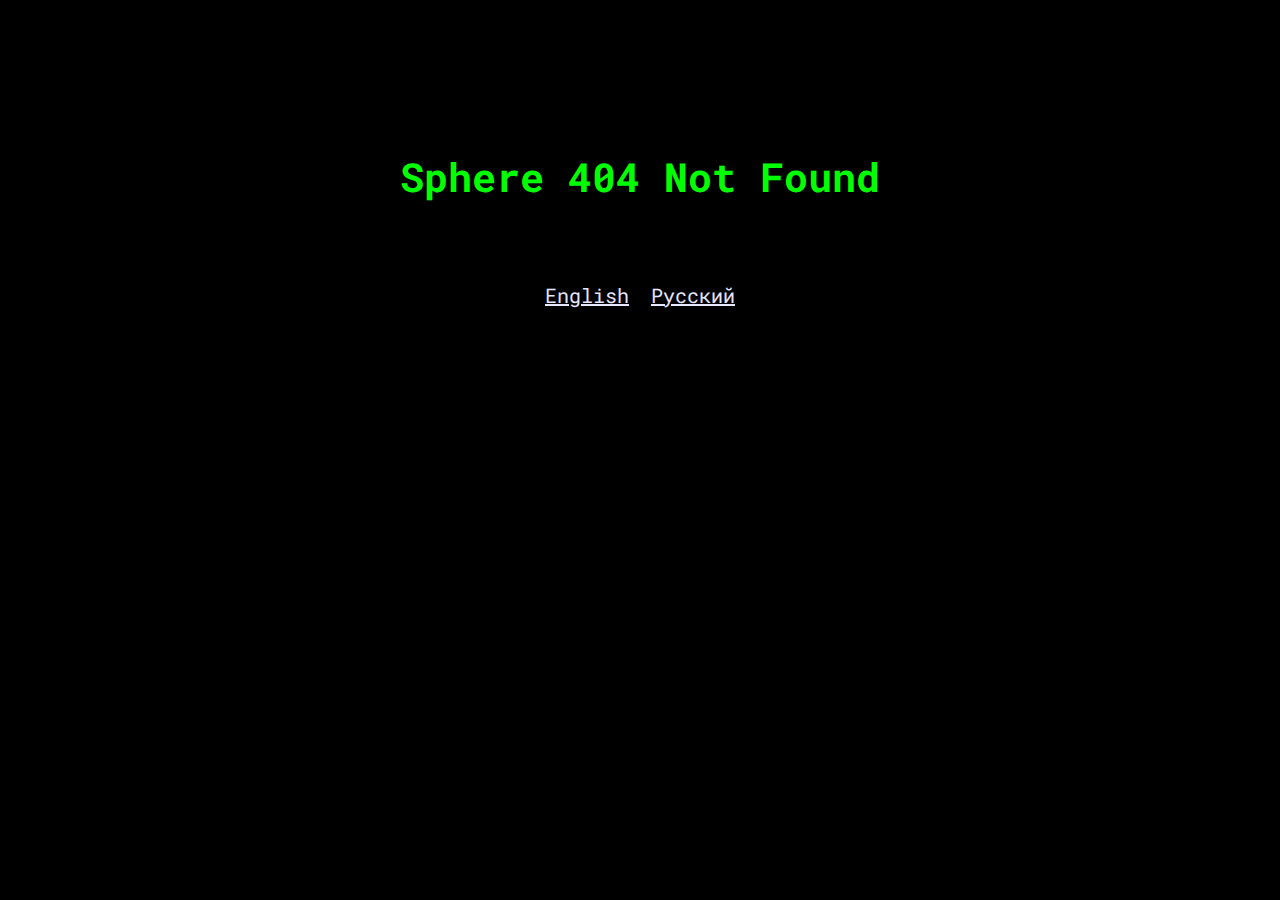
<file: index.html>
<!DOCTYPE html>
<html lang="en">
<head>
  <meta charset="UTF-8">
  <meta name="viewport" content="width=device-width, initial-scale=1.0">
  <link rel="stylesheet" type="text/css" href="/styles.css">
  <link rel="icon"
      type="image/png"
      href="/icon.png">
  <title>Sphere 404 Not Found</title>
</head>
<body>

  <h1 style="text-align: center; color:Lime; margin-top: 150px;">Sphere 404 Not Found</h1>
  <br/>
  <br/>
<div style="text-align: center;">
  <a href="Eng/Questions/index.html" style="padding: 0px 10px 0px 0px">English</a>
  <a href="Rus/Questions/index.html">Русский</a>
</div>



</body>
</html>
</file>
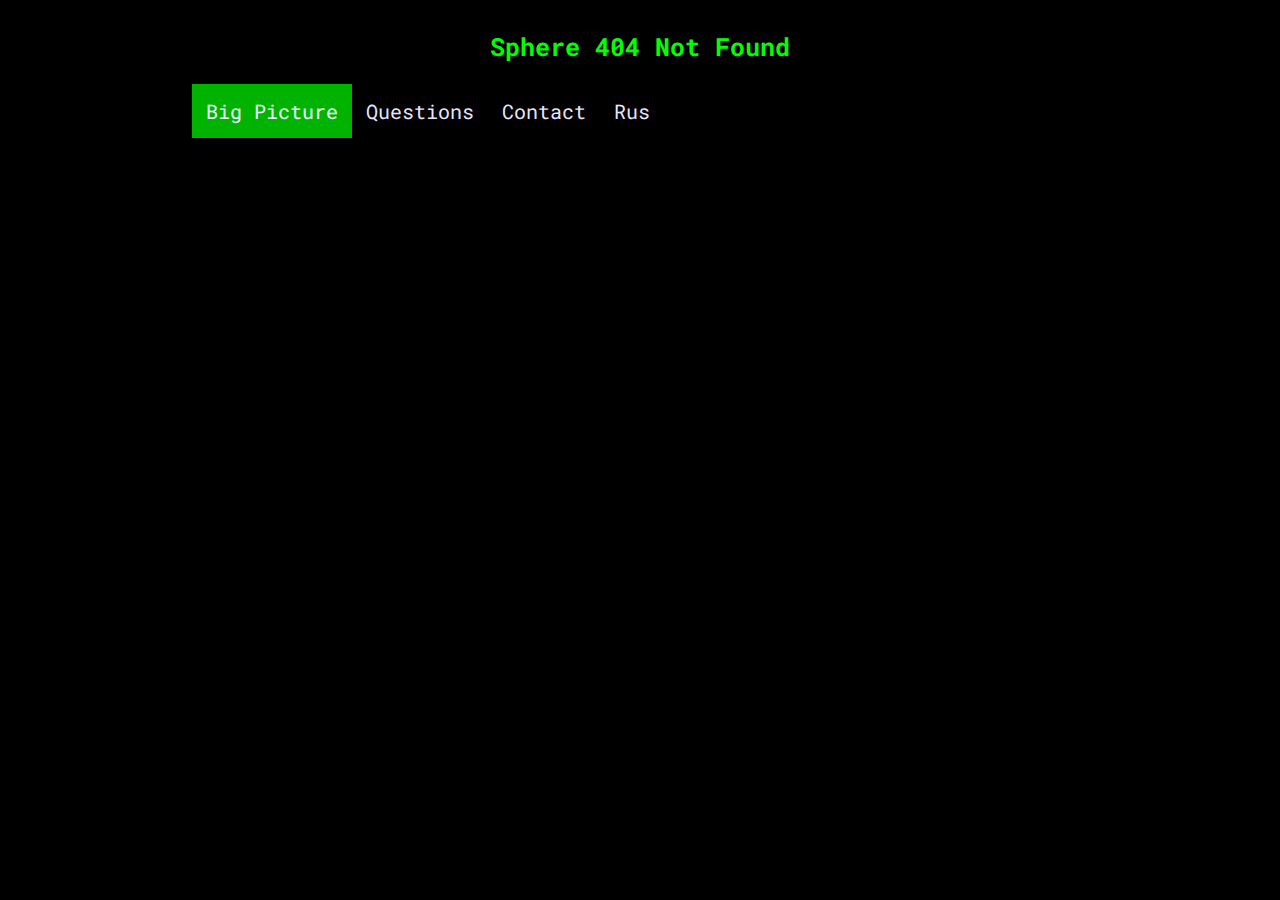
<file: Eng/index.html>
<!DOCTYPE html>
<html lang="en">
<head>
  <meta charset="UTF-8">
  <meta name="viewport" content="width=device-width, initial-scale=1.0">
  <link rel="stylesheet" type="text/css" href="/styles.css">
  <link rel="icon"
      type="image/png"
      href="/icon.png">
  <title>Big Picture</title>
</head>
<body>
<h2 style="text-align: center; color:Lime; margin-top: 30px;">Sphere 404 Not Found</h2>
  <div class="topnav">
   <a class="active" href="/Eng/index.html">Big Picture</a>
   <a href="/Eng/Questions/index.html">Questions</a>
   <a href="/Eng/Contact/index.html">Contact</a>
   <a href="/Rus/index.html">Rus</a>
  </div>


</body>
</html>
</file>
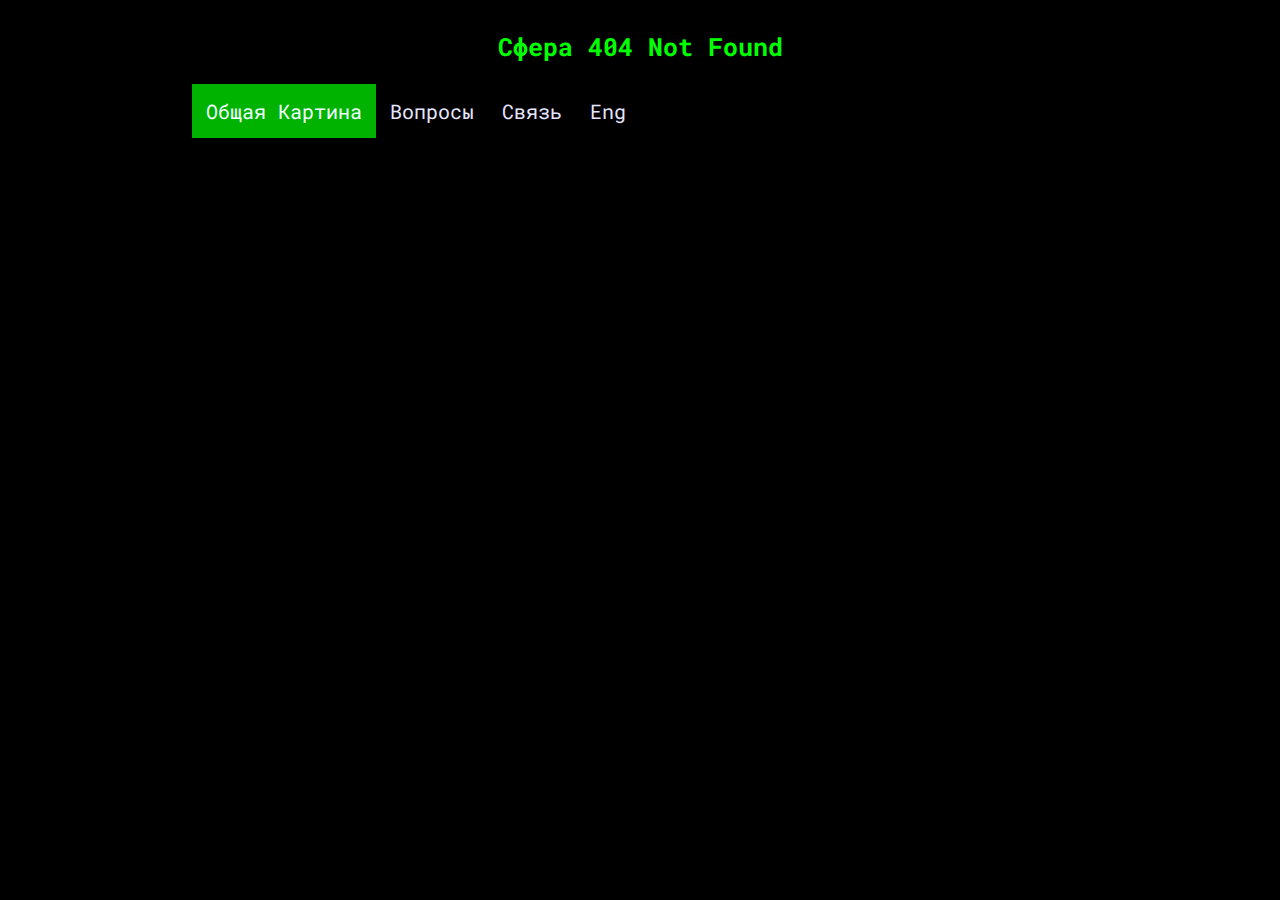
<file: Rus/index.html>
<!DOCTYPE html>
<html lang="ru">
<head>
  <meta charset="UTF-8">
  <meta name="viewport" content="width=device-width, initial-scale=1.0">
  <link rel="stylesheet" type="text/css" href="/styles.css">
  <link rel="icon"
      type="image/png"
      href="/icon.png">
  <title>Общая Картина</title>
</head>
<body>
<h2 style="text-align: center; color:Lime; margin-top: 30px;">Сфера 404 Not Found</h2>
    <div class="topnav">
     <a class="active" href="/Rus/index.html">Общая Картина</a>
     <a href="/Rus/Questions/index.html">Вопросы</a>
     <a href="/Rus/Contact/index.html">Связь</a>
     <a href="/Eng/index.html">Eng</a>
    </div>
</body>
</html>
</file>
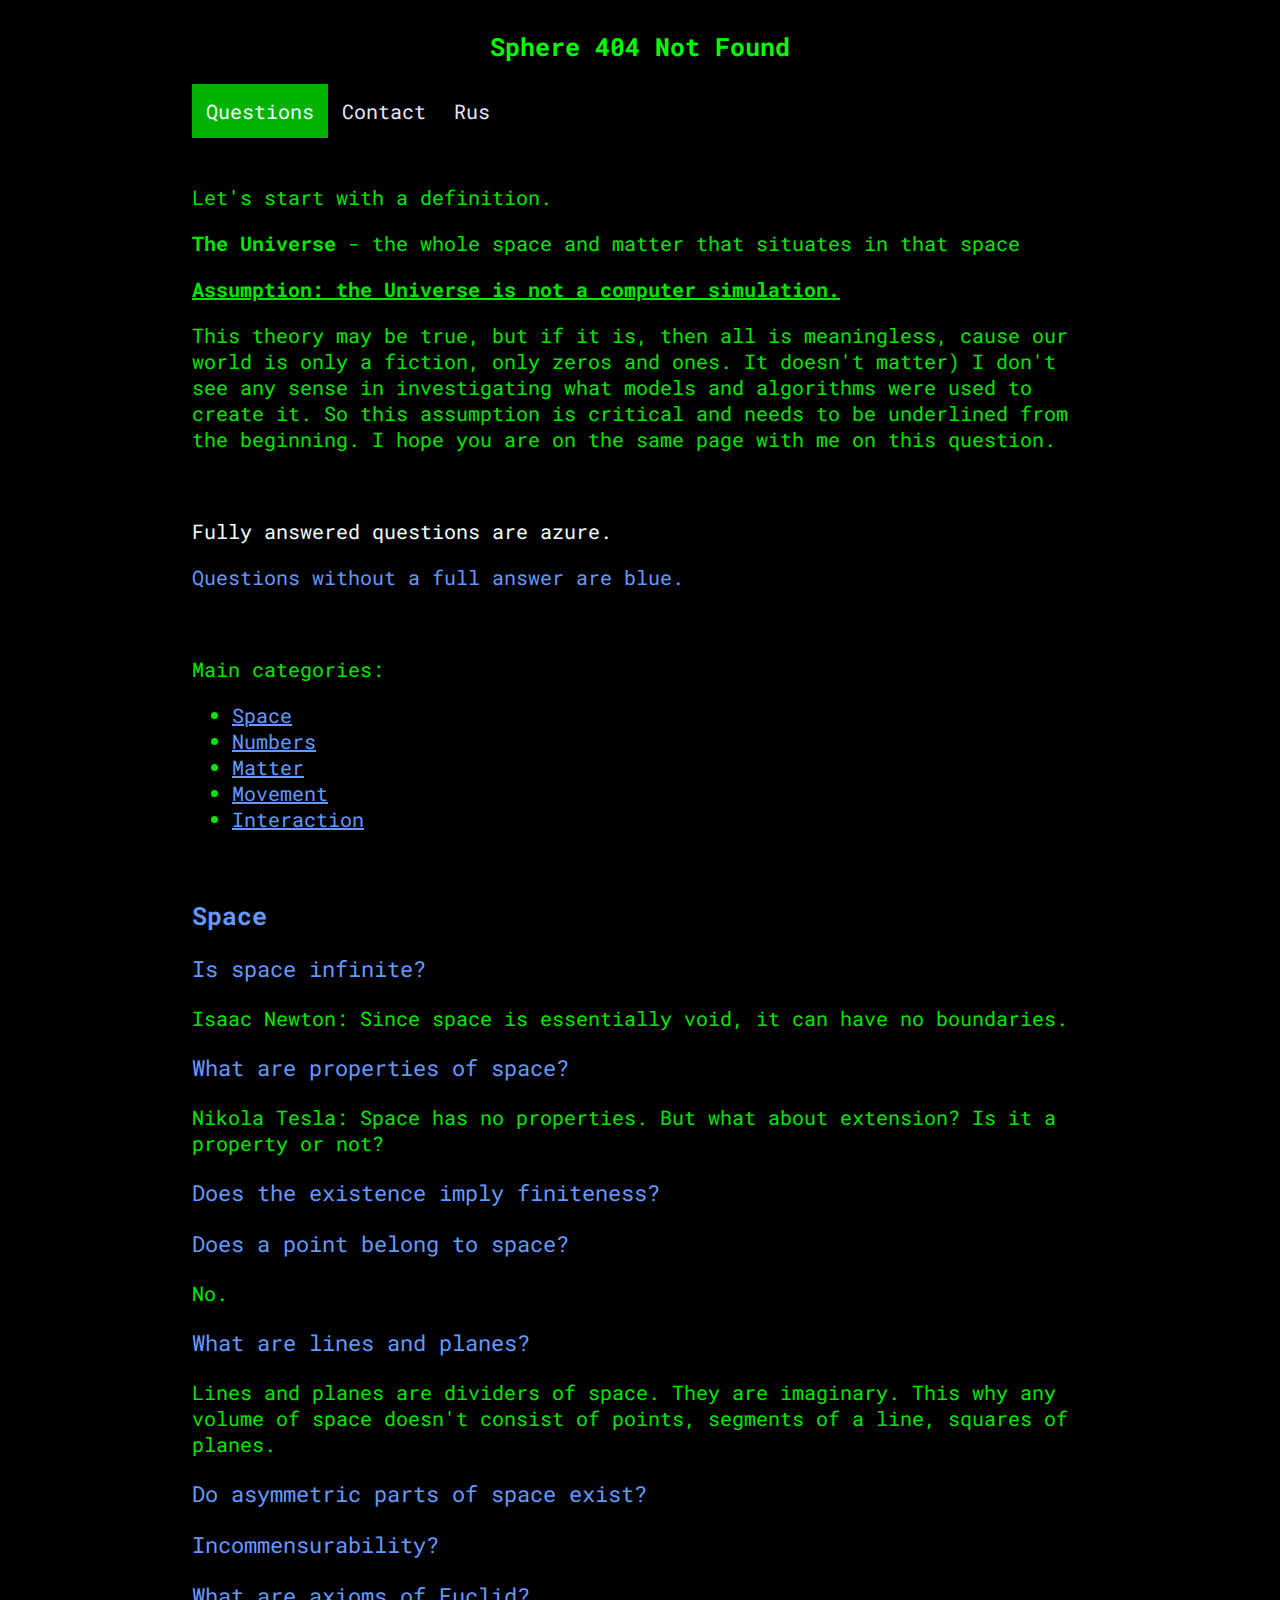
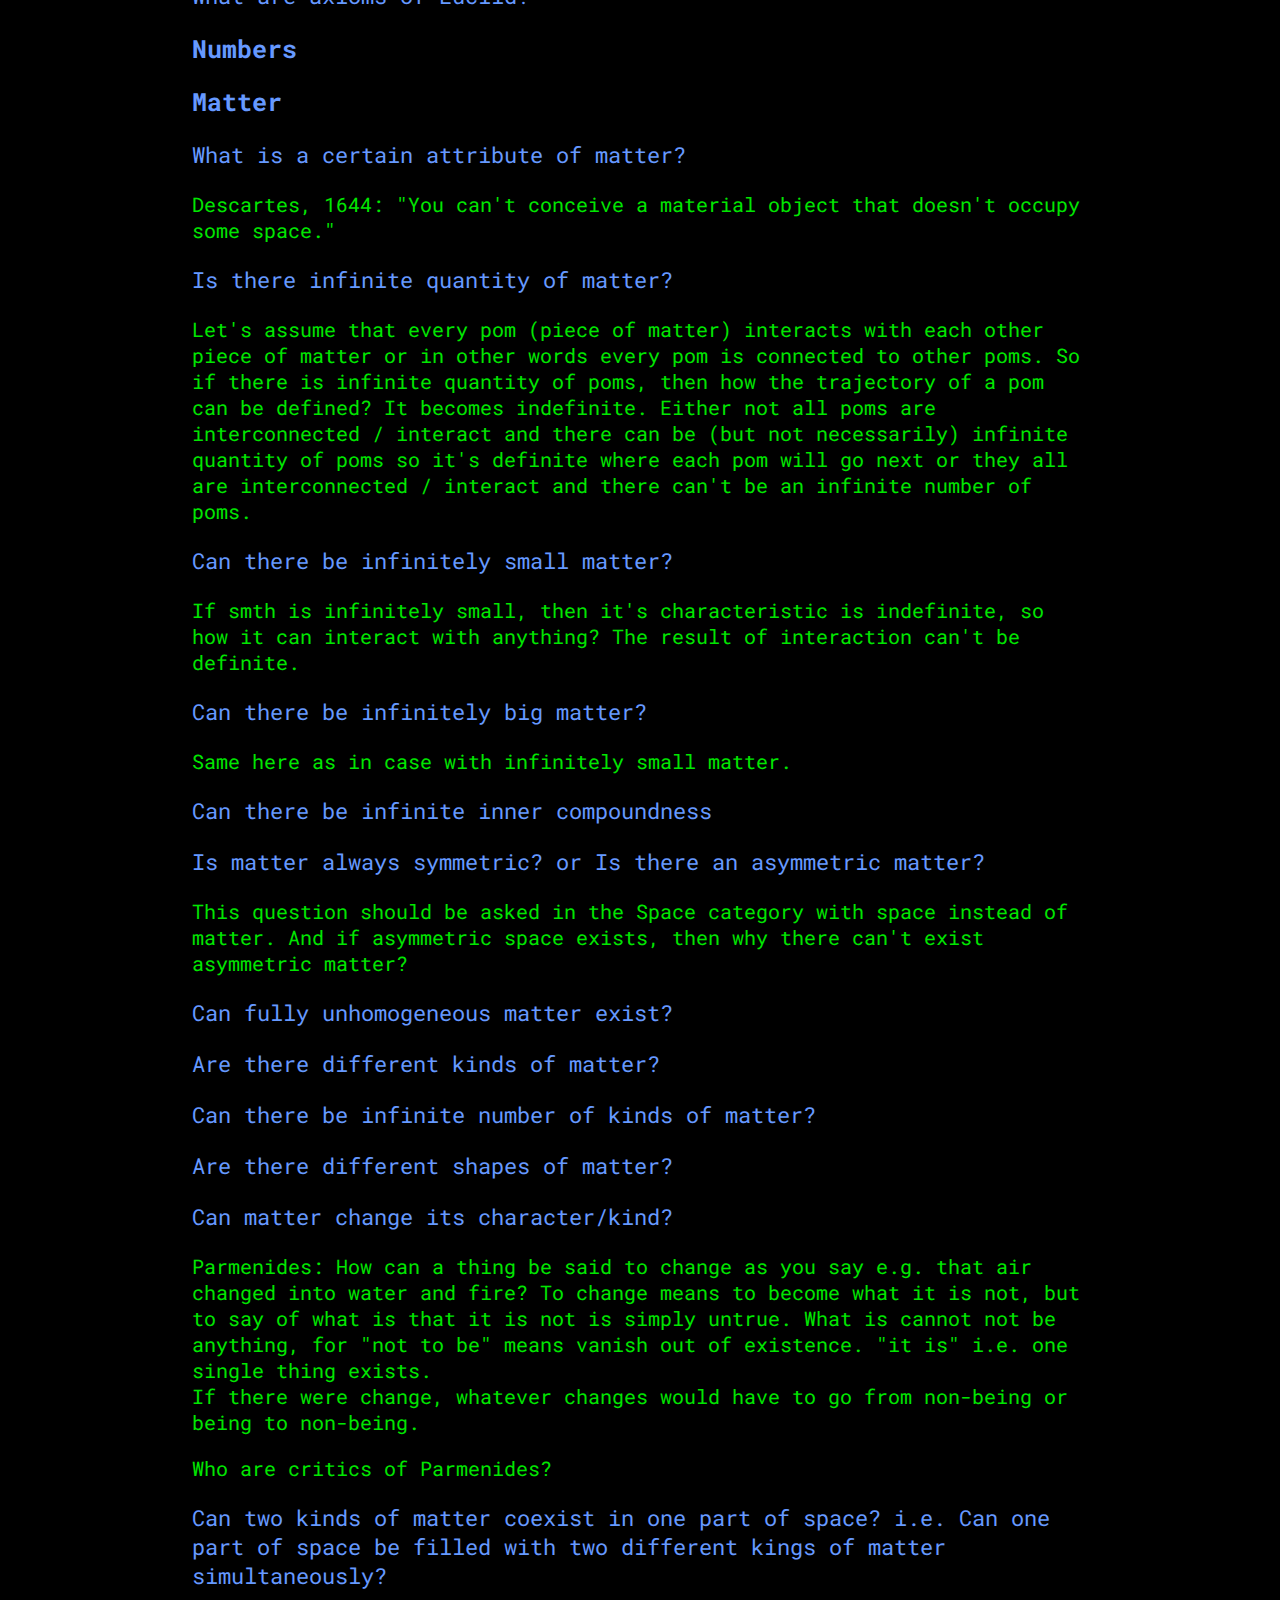
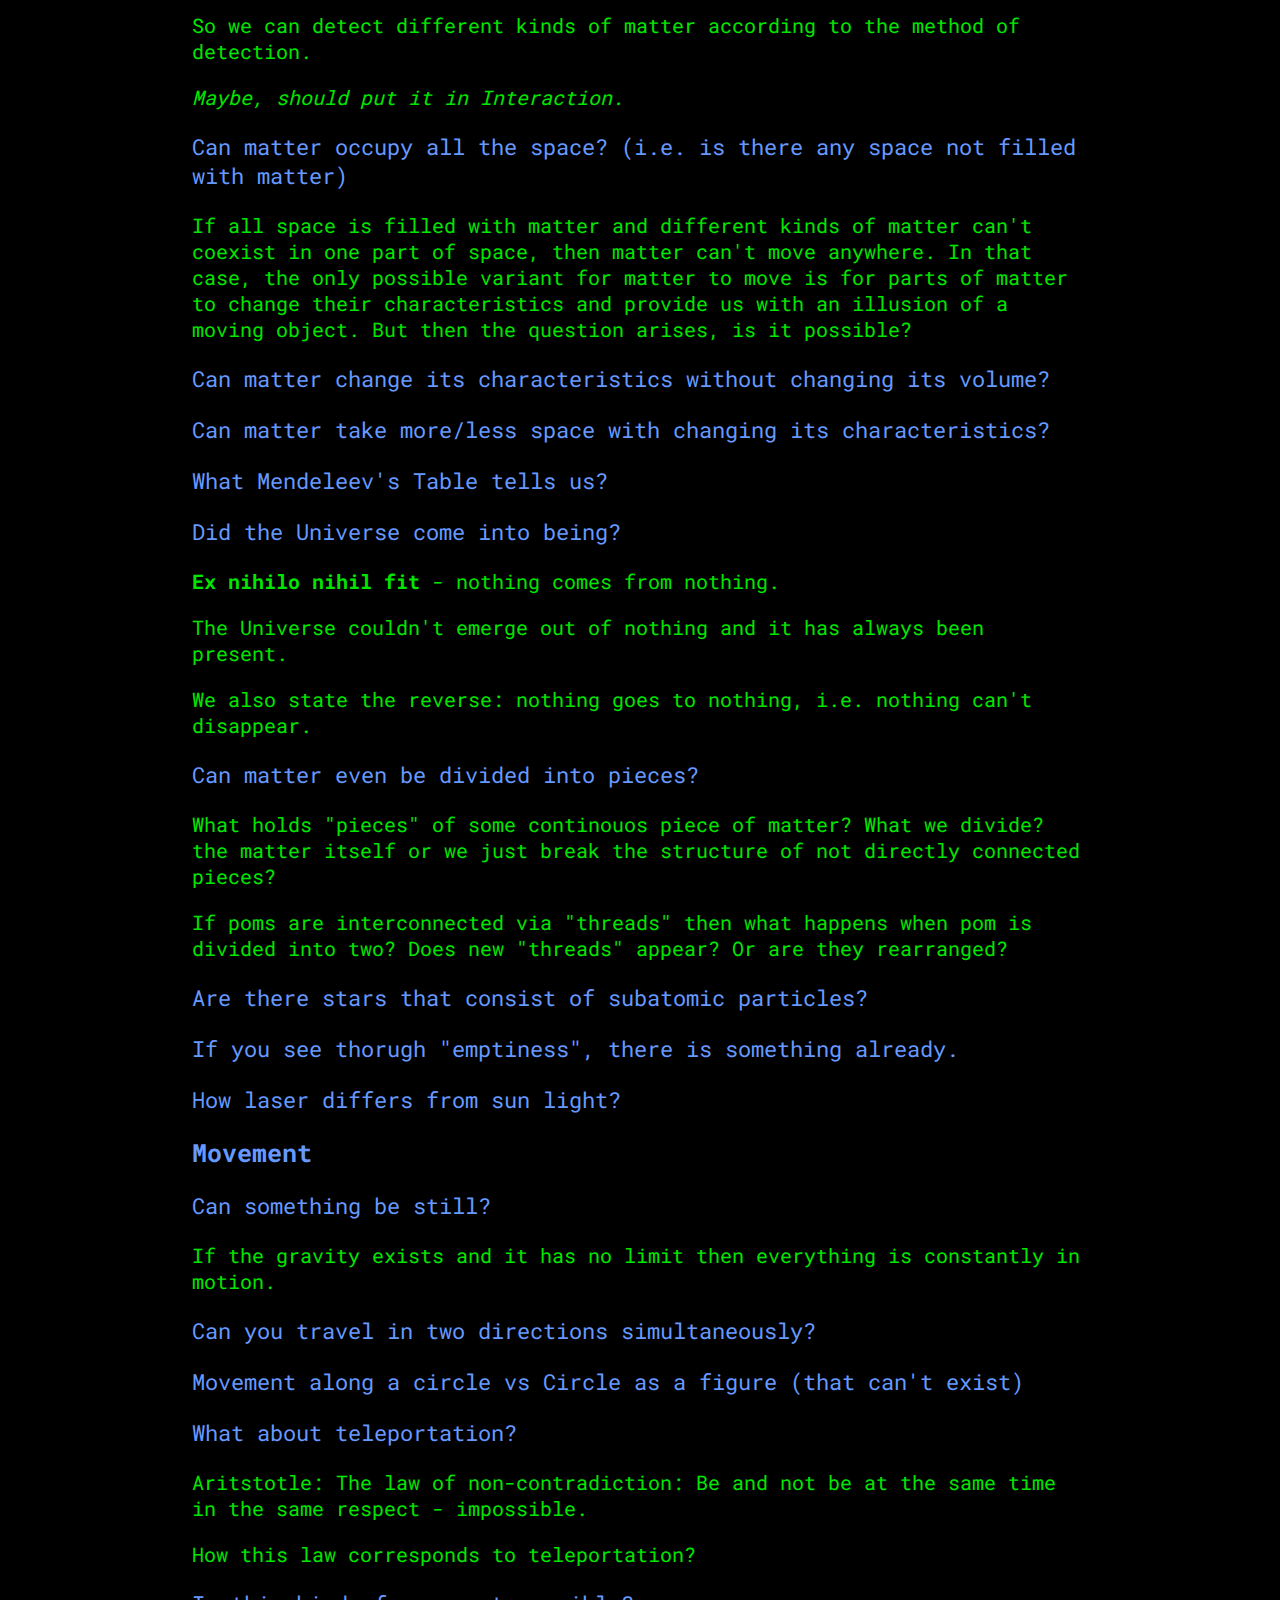
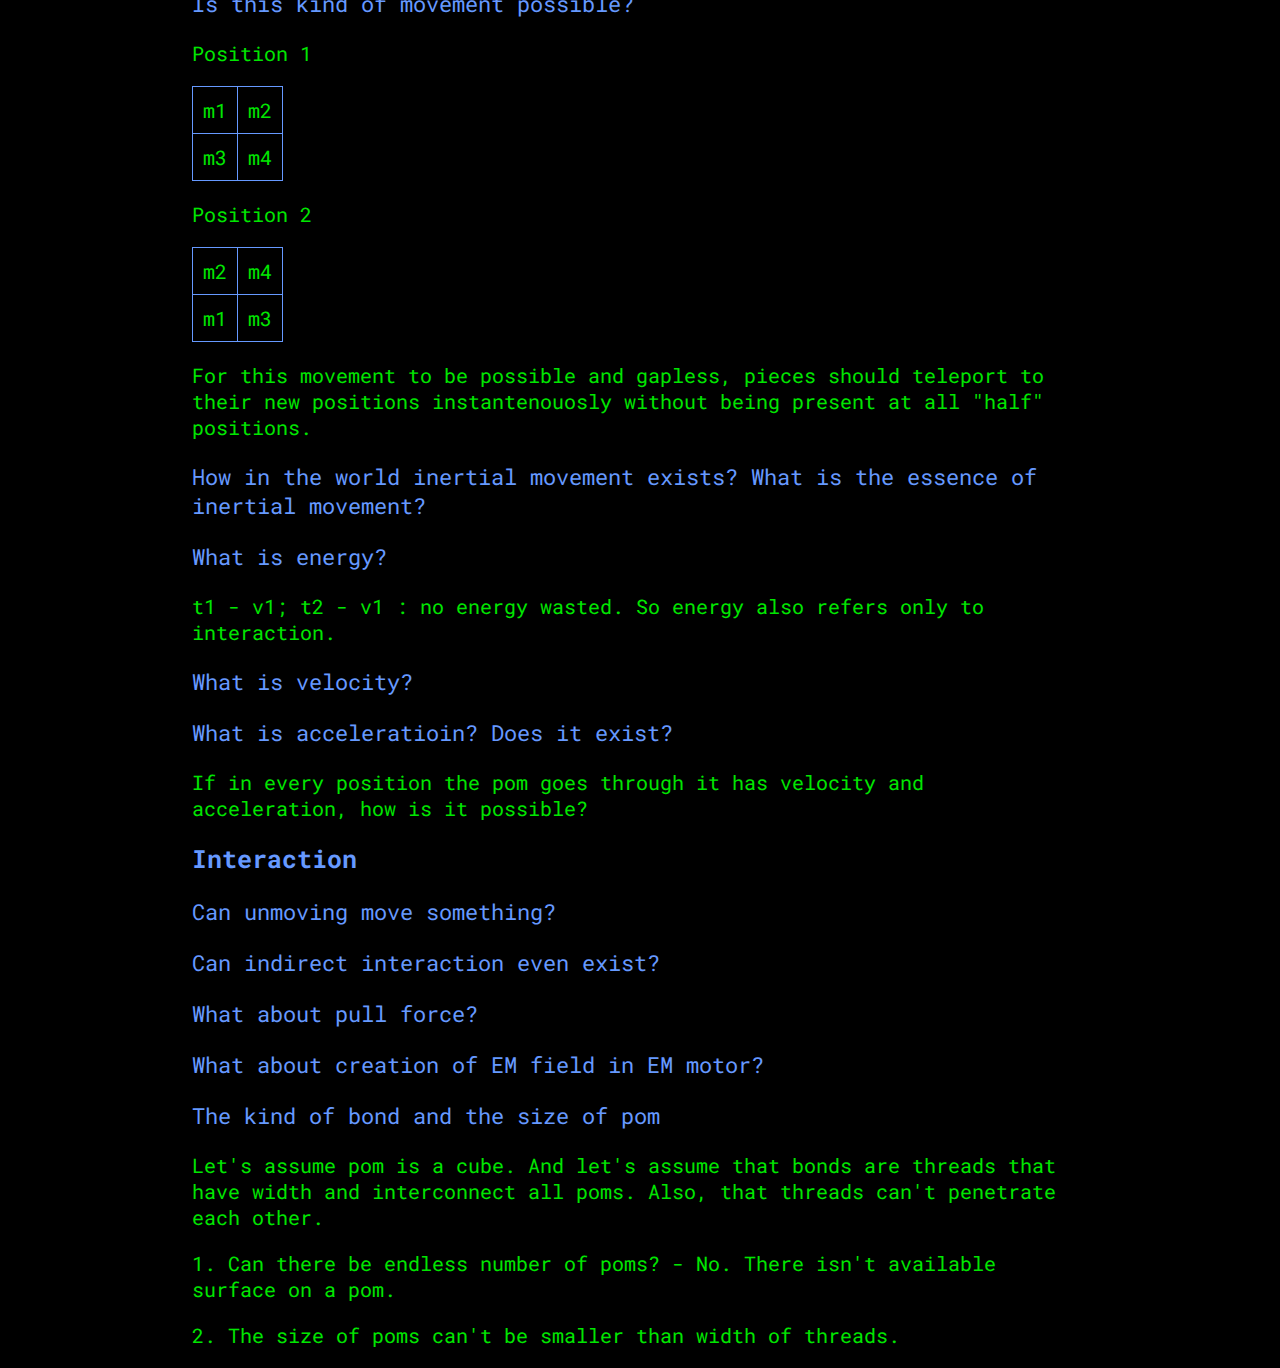
<file: Eng/Questions/index.html>
<!DOCTYPE html>
<html lang="en">
<head>
  <meta charset="UTF-8">
  <meta name="viewport" content="width=device-width, initial-scale=1.0">
  <link rel="stylesheet" type="text/css" href="/styles.css">
  <link rel="icon"
      type="image/png"
      href="/icon.png">
  <title>Questions</title>
</head>
<body>
<h2 style="text-align: center; color:Lime; margin-top: 30px;">Sphere 404 Not Found</h2>
  <div class="topnav">
   <a href="/Eng/index.html" style="display: none;">Big Picture</a>
   <a class="active" href="/Eng/Questions/index.html">Questions</a>
   <a href="/Eng/Contact/index.html">Contact</a>
   <a href="/Rus/Questions/index.html">Rus</a>
  </div>
<br/>
<p>Let's start with a definition.</p>

<p><b>The Universe</b> - the whole space and matter that situates in that space</p>

<p><u><b>Assumption: the Universe is not a computer simulation.</b></u></p>
<p>This theory may be true, but if it is, then all is meaningless, cause our world is only a fiction, only zeros and ones. It doesn't matter) I don't see any sense in investigating what models and algorithms were used to create it. So this assumption is critical and needs to be underlined from the beginning. I hope you are on the same page with me on this question.</p>

<br/>

<p style="color: azure;">Fully answered questions are azure.</p>
<p style="color: #6699ff;">Questions without a full answer are blue.</p>

<br/>

<p>Main categories:</p>
<ul>
  <li><a href="#C1" style="color: #6699ff;">Space</a></li>
  <li><a href="#C2" style="color: #6699ff;">Numbers</a></li>
  <li><a href="#C3" style="color: #6699ff;">Matter</a></li>
  <li><a href="#C4" style="color: #6699ff;">Movement</a></li>
  <li><a href="#C5" style="color: #6699ff;">Interaction</a></li>
</ul>

<br/>

<h2 id="C1">Space</h2>

<h3>Is space infinite?</h3>
<p>Isaac Newton: Since space is essentially void, it can have no boundaries.</p>

<h3>What are properties of space?</h3>
<p>Nikola Tesla: Space has no properties. But what about extension? Is it a property or not?</p>

<h3>Does the existence imply finiteness?</h3>

<h3>Does a point belong to space?</h3>
<p>No.</p>

<h3>What are lines and planes?</h3>
<p>Lines and planes are dividers of space. They are imaginary. This why any volume of space doesn't consist of points, segments of a line, squares of planes.</p>

<h3>Do asymmetric parts of space exist?</h3>

<h3>Incommensurability?</h3>

<!-- Even if we can not define the smallest part of space, we can say that any part consists of parts that are cubes. -->

<!-- Infinitely small - Karl Theodor Wilhelm Weierstraß and Augustin Louis Cauchy - Бесконечно малые величины - Коши и Вейерштрассе -->

<!-- Incommensurability of segments 5th century BC -->

<!-- Interesting thing:

1 = 2 = 3 - lengths of segments
infinity left - 1 - infinity right
infinity left - 1 - 2 - infinity right
infinity left - 1 - 2 - 3 - infinity right

- is infinity left > infinity right?
- is infinity left + 1 < 2 + 3 + infinity right?
- can we post a question that infinity left + 1 > infinity left + 1 + 2?

 -->

<!-- page 127 + 163 -->

<h3>What are axioms of Euclid?</h3>

<h2 id="C2">Numbers</h2>

<h2 id="C3">Matter</h2>

<h3>What is a certain attribute of matter?</h3>
<p>Descartes, 1644: "You can't conceive a material object that doesn't occupy some space."</p>

<h3>Is there infinite quantity of matter?</h3>
<p>Let's assume that every pom (piece of matter) interacts with each other piece of matter or in other words every pom is connected to other poms. So if there is infinite quantity of poms, then how the trajectory of a pom can be defined? It becomes indefinite. Either not all poms are interconnected / interact and there can be (but not necessarily) infinite quantity of poms so it's definite where each pom will go next or they all are interconnected / interact and there can't be an infinite number of poms.</p>

<h3>Can there be infinitely small matter?</h3>
<p>If smth is infinitely small, then it's characteristic is indefinite, so how it can interact with anything? The result of interaction can't be definite.</p>

<h3>Can there be infinitely big matter?</h3>
<p>Same here as in case with infinitely small matter. </p>

<h3>Can there be infinite inner compoundness</h3>

<h3>Is matter always symmetric? or Is there an asymmetric matter?</h3>
<p>This question should be asked in the Space category with space instead of matter. And if asymmetric space exists, then why there can't exist asymmetric matter?</p>

<h3>Can fully unhomogeneous matter exist?</h3>

<h3>Are there different kinds of matter?</h3>

<!-- how we can tell different kinds of matter if not by interaction with other matter -->

<h3>Can there be infinite number of kinds of matter?</h3>

<h3>Are there different shapes of matter?</h3>

<h3>Can matter change its character/kind?</h3>
<p>Parmenides: How can a thing be said to change as you say e.g. that air changed into water and fire? To change means to become what it is not, but to say of what is that it is not is simply untrue. What is cannot not be anything, for "not to be" means vanish out of existence. "it is" i.e. one single thing exists.<br/>
If there were change, whatever changes would have to go from non-being or being to non-being.
</p>
<p>Who are critics of Parmenides?</p>

<h3>Can two kinds of matter coexist in one part of space? i.e. Can one part of space be filled with two different kings of matter simultaneously?</h3>
<p>So we can detect different kinds of matter according to the method of detection.</p>
<p><i>Maybe, should put it in Interaction.</i> </p>

<h3>Can matter occupy all the space? (i.e. is there any space not filled with matter)</h3>
<p>If all space is filled with matter and different kinds of matter can't coexist in one part of space, then matter can't move anywhere. In that case, the only possible variant for matter to move is for parts of matter to change their characteristics and provide us with an illusion of a moving object. But then the question arises, is it possible?</p>

<h3>Can matter change its characteristics without changing its volume?</h3>

<h3>Can matter take more/less space with changing its characteristics?</h3>

<h3>What Mendeleev's Table tells us?</h3>

<h3>Did the Universe come into being?</h3>
<p><b>Ex nihilo nihil fit</b> - nothing comes from nothing.</p>
<p>The Universe couldn't emerge out of nothing and it has always been present.</p>
<p>We also state the reverse: nothing goes to nothing, i.e. nothing can't disappear.</p>

<h3>Can matter even be divided into pieces?</h3>
<p>What holds "pieces" of some continouos piece of matter? What we divide? the matter itself or we just break the structure of not directly connected pieces?</p>
<p>If poms are interconnected via "threads" then what happens when pom is divided into two? Does new "threads" appear? Or are they rearranged?</p>


<!--Orders of structure and Fibonacci, golden ratio -->

<h3>Are there stars that consist of subatomic particles?</h3>

<h3>If you see thorugh "emptiness", there is something already.</h3>

<h3>How laser differs from sun light?</h3>

<!-- Balmer Series (also for Hydrogen)-->
<!-- Discretization - Claude Shannon-->

<h2 id="C4">Movement</h2>

<h3>Can something be still?</h3>
<p>If the gravity exists and it has no limit then everything is constantly in motion.</p>

<h3>Can you travel in two directions simultaneously?</h3>

<h3>Movement along a circle vs Circle as a figure (that can't exist)</h3>


<h3>What about teleportation?</h3>
<!-- philosophy of teleportation -->
<p>Aritstotle: The law of non-contradiction: Be and not be at the same time in the same respect - impossible.</p>
<p>How this law corresponds to teleportation?</p>

<h3>Is this kind of movement possible?</h3>
<p>Position 1</p>
<table>
  <tr>
    <td>m1</td>
    <td>m2</td>
  </tr>
  <tr>
    <td>m3</td>
    <td>m4</td>
  </tr>
</table>
<p>Position 2</p>
  <table>
    <tr>
      <td>m2</td>
      <td>m4</td>
    </tr>
    <tr>
      <td>m1</td>
      <td>m3</td>
    </tr>
  </table>
<p>For this movement to be possible and gapless, pieces should teleport to their new positions instantenouosly without being present at all "half" positions.</p>

<h3>How in the world inertial movement exists? What is the essence of inertial movement?</h3>

<h3>What is energy?</h3>
<!-- Who came up with the concept of energy and how it was defined initially?-->
<p>t1 - v1; t2 - v1 : no energy wasted. So energy also refers only to interaction.</p>

<!-- How people crack Zeno's paradoxes? -->

<h3>What is velocity?</h3>

<h3>What is acceleratioin? Does it exist?</h3>
<p>If in every position the pom goes through it has velocity and acceleration, how is it possible?</p>

<!-- What is Lamor Frequency? -->

<h2 id="C5">Interaction</h2>

<!--
<h2>Computation</h2>
<h3>Randomness</h3>

-->

<!-- Double slit experiment -->

<h3>Can unmoving move something?</h3>

<h3>Can indirect interaction even exist?</h3>

<h3>What about pull force?</h3>

<h3>What about creation of EM field in EM motor?</h3>

<h3>The kind of bond and the size of pom</h3>
<p>Let's assume pom is a cube. And let's assume that bonds are threads that have width and interconnect all poms. Also, that threads can't penetrate each other. </p>
<p>1. Can there be endless number of poms? - No. There isn't available surface on a pom.</p>
<p>2. The size of poms can't be smaller than width of threads.</p>

</body>
</html>
</file>
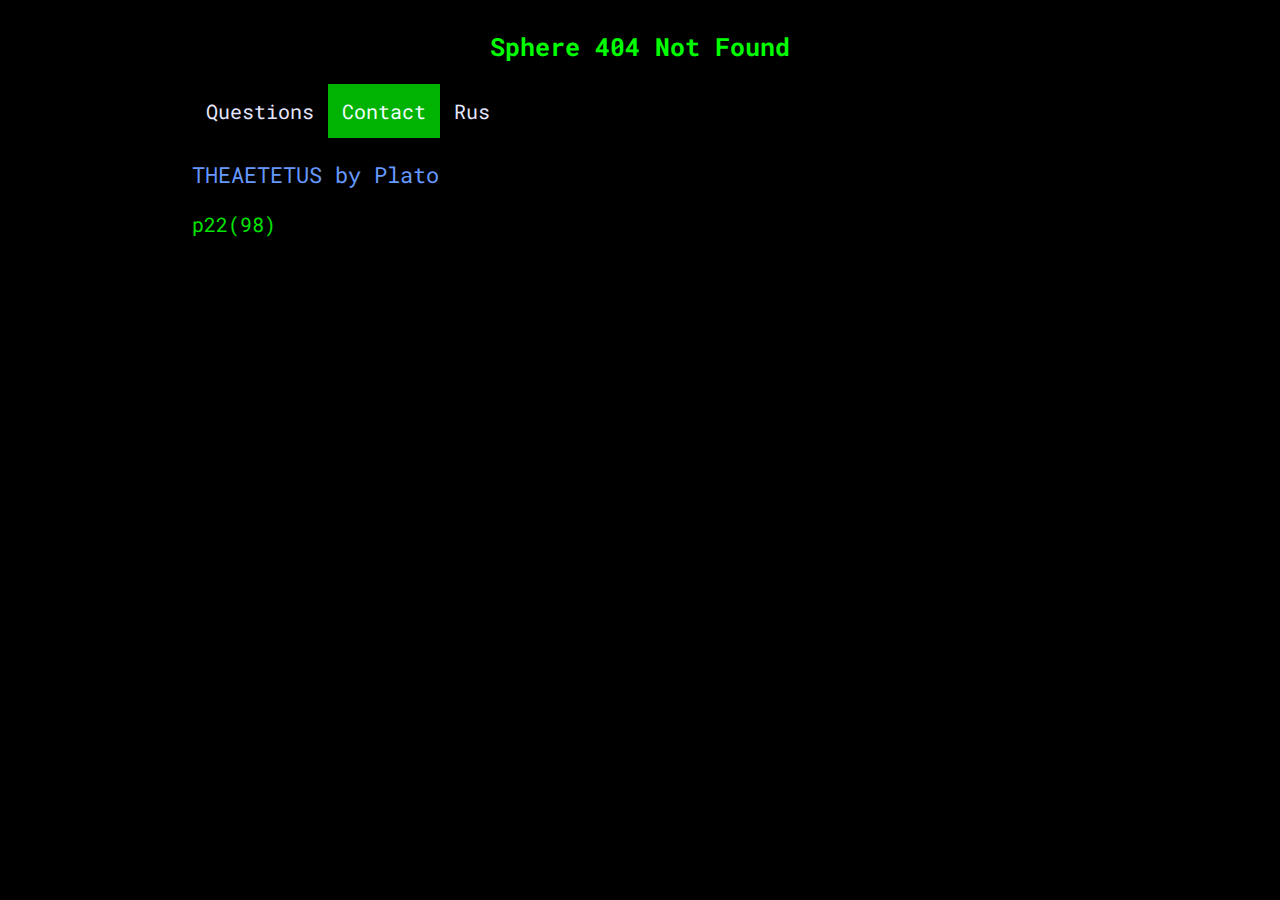
<file: Eng/Quotes/index.html>
<!DOCTYPE html>
<html lang="en">
<head>
  <meta charset="UTF-8">
  <meta name="viewport" content="width=device-width, initial-scale=1.0">
  <link rel="stylesheet" type="text/css" href="/styles.css">
  <link rel="icon"
      type="image/png"
      href="/icon.png">
  <title>Quotes</title>
</head>
<body>
<h2 style="text-align: center; color:Lime; margin-top: 30px;">Sphere 404 Not Found</h2>
  <div class="topnav">
   <a href="/Eng/index.html" style="display: none;">Big Picture</a>
   <a href="/Eng/Questions/index.html">Questions</a>
   <a class="active" href="/Eng/Contact/index.html">Contact</a>
   <a href="/Rus/Questions/index.html">Rus</a>
  </div>

<h3>THEAETETUS by Plato</h3>
p22(98)
<p></p>


</body>
</html>
</file>
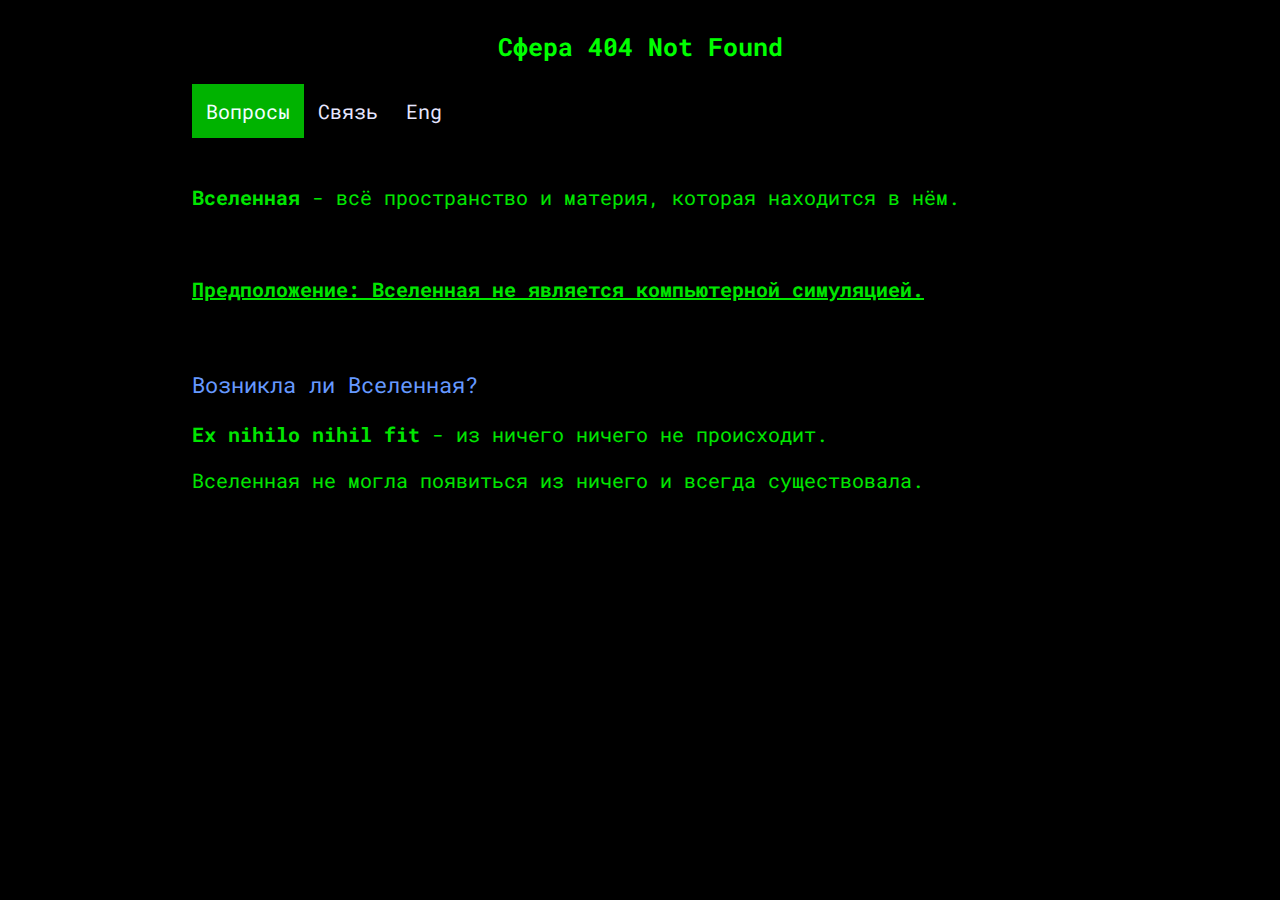
<file: Rus/Questions/index.html>
<!DOCTYPE html>
<html lang="en">
<head>
  <meta charset="UTF-8">
  <meta name="viewport" content="width=device-width, initial-scale=1.0">
  <link rel="stylesheet" type="text/css" href="/styles.css">
  <link rel="icon"
      type="image/png"
      href="/icon.png">
  <title>Вопросы</title>
</head>
<body>
<h2 style="text-align: center; color:Lime; margin-top: 30px;">Сфера 404 Not Found</h2>
  <div class="topnav">
    <a href="/Rus/index.html" style="display: none;">Общая Картина</a>
    <a class="active" href="/Rus/Questions/index.html">Вопросы</a>
    <a href="/Rus/Contact/index.html">Связь</a>
    <a href="/Eng/Questions/index.html">Eng</a>
  </div>
  <br/>
<p><b>Вселенная</b> - всё пространство и материя, которая находится в нём.</p>
<br/>
<p><u><b>Предположение: Вселенная не является компьютерной симуляцией.</b></u></p>
<br/>
<h3>Возникла ли Вселенная?</h3>
<p><b>Ex nihilo nihil fit</b> - из ничего ничего не происходит.
<p>Вселенная не могла появиться из ничего и всегда существовала.</p>








</body>
</html>
</file>
<file: styles.css>
head {
  display: none;
}

.topnav {
  background-color: black;
  overflow: hidden;
}

.topnav a {
  float: left;
  color: azure;
  text-align: center;
  padding: 14px 14px;
  text-decoration: none;
  font-size: 20px;
}

.topnav a:hover {
  background-color: azure;
  color: black;
}

.topnav a.active {
  background-color: #00b300;
  color: azure;
}

@font-face {
  font-family: "sitesfont";
  src: url(/fonts/sitesfont.ttf);
}

body {
  background-color: black;
  margin-left: 15%;
  margin-right: 15%;
  font-family: "sitesfont", monospace;
  color: #00e600;
  font-size: 20px;
}

h1, h2, h3 {
  color: #6699ff;
}

h1 {
  font-size: 40px;
}

h2 {
  font-size: 25px;
}

h3 {
  font-size: 22px;
  font-weight: 400;
}


a:link {
  color: #e6e6ff;
  font-size: 20px;
}

a:visited {
  color: #e6e6ff;
  font-size: 20px;
}

a:hover {
  color: #9999ff;
  font-size: 20px;
}

th, td, table {
  padding: 10px;
  border: 1px solid #6699ff;
  border-collapse: collapse;
}

img.displayed {
  display: block;
  margin-left: auto;
  margin-right: auto;
}

iframe {
  display: block;
  margin-left: auto;
  margin-right: auto;
}
</file>
